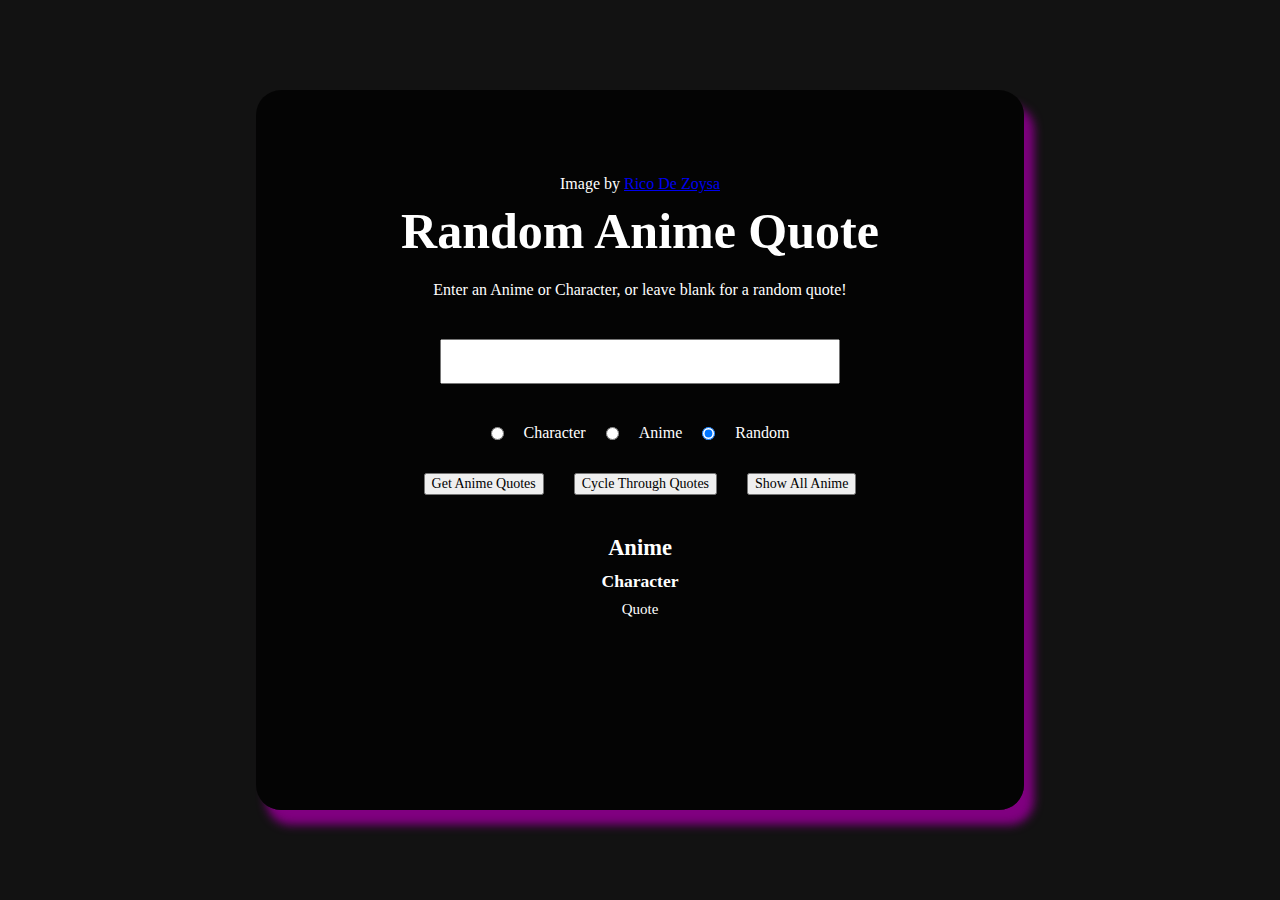
<file: anime-quotes-api/index.html>
<!DOCTYPE html>
<html lang="en">

<head>
	<meta charset="utf-8">
	<meta name="description" content="This is where your description goes">
	<meta name="keywords" content="one, two, three">

	<title>Anime Quotes!</title>

	<!-- external CSS link -->
	<link rel="stylesheet" href="css/normalize.css">
	<link rel="stylesheet" href="css/style.css">
</head>

<body>
	<main class="main">
		<header class="title">
			<p>Image by <a href="https://www.deviantart.com/ricodz">Rico De Zoysa</a></p>
			<h1>Random Anime Quote</h1>
		</header>

		<section>
			<label for="text">Enter an Anime or Character, or leave blank for a random quote!</label>
			<input type="text" name="" value="" id="text">
			<form action="">
				<input type="radio" name="quote-type" id="character" value="character"> <label for="character">
					Character</label>
				<input type="radio" name="quote-type" id="anime" value="anime"> <label for="anime"> Anime</label>
				<input type="radio" name="quote-type" id="random" value="random" checked> <label for="random">
					Random</label>
			</form>
		</section>

		<section>
			<button type="button" name="button" id="getQuote" onclick="displayRadioValue()">Get Anime Quotes</button>
			<button type="button" name="button" id="cycleQuote" onclick="displayRadioValue()">Cycle Through
				Quotes</button>
			<button type="button" name="button" id="showAll">Show All Anime</button>
		</section>

		<article class="Quotes">
			<h2 class="anime">Anime</h2>
			<h3 class="character">Character</h3>
			<blockquote class="quote">Quote</blockquote>
		</article>
	</main>

	<script type="text/javascript" src="js/main.js"></script>
</body>

</html>
</file>
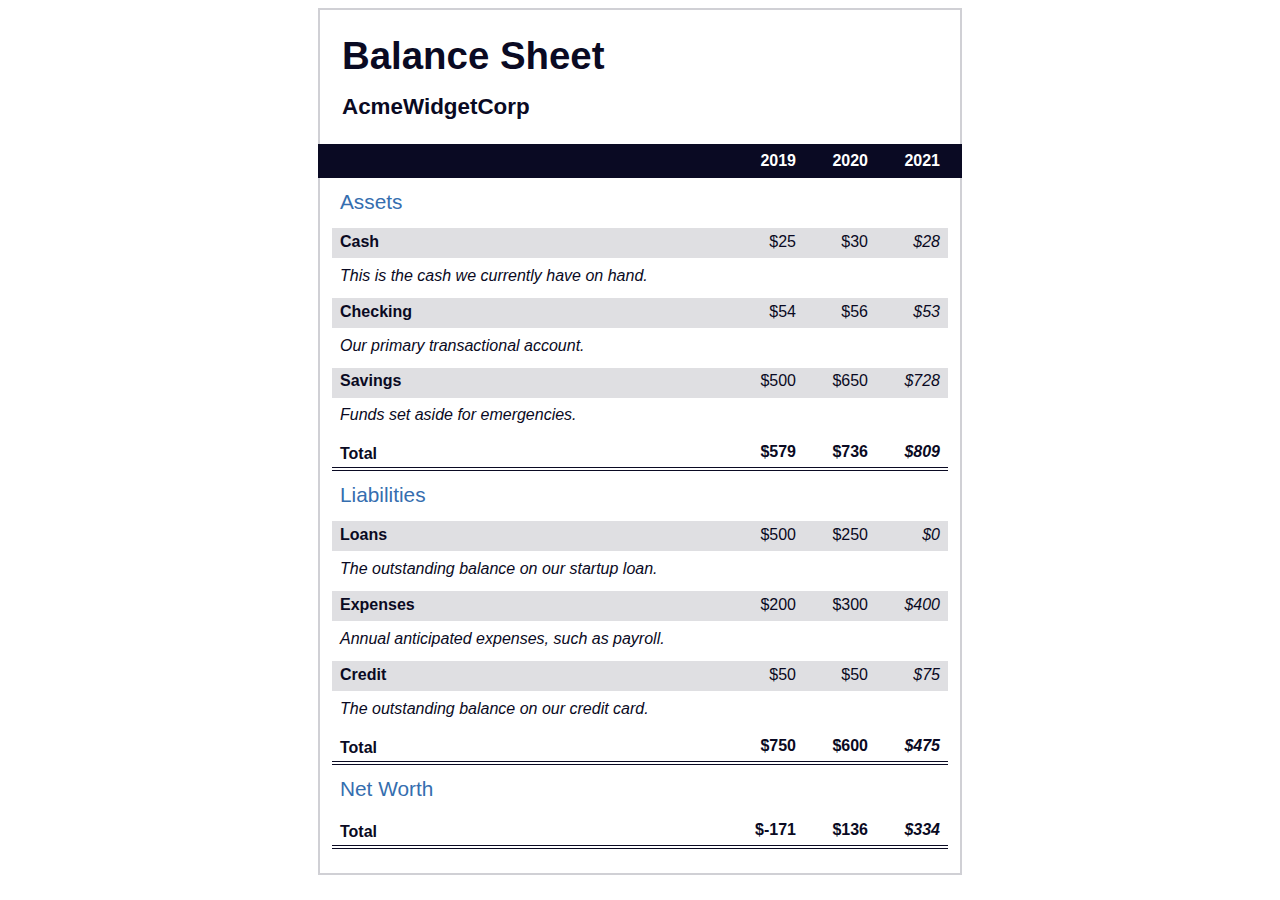
<file: Balance_Sheet/index.html>
<!DOCTYPE html>
<html>
  <head>
    <meta charset="UTF-8">
    <meta name="viewport" content="width=device-width, initial-scale=1.0">
    <title>Balance Sheet</title>
    <link rel="stylesheet" type="text/css" href="./styles.css">
  </head>
  <body>
    <main>
      <section>
        <h1>
          <span class="flex">
            <span>AcmeWidgetCorp</span>
            <span>Balance Sheet</span>
          </span>
        </h1>
        <div id="years" aria-hidden="true">
          <span class="year">2019</span>
          <span class="year">2020</span>
          <span class="year">2021</span>
        </div>
        <div class="table-wrap">
          <table>
            <caption>Assets</caption>
            <thead>
              <tr>
                <td></td>
                <th><span class="sr-only year">2019</span></th>
                <th><span class="sr-only year">2020</span></th>
                <th class="current"><span class="sr-only year">2021</span></th>
              </tr>
            </thead>
            <tbody>
              <tr class="data">
                <th>Cash <span class="description">This is the cash we currently have on hand.</span></th>
                <td>$25</td>
                <td>$30</td>
                <td class="current">$28</td>
              </tr>
              <tr class="data">
                <th>Checking <span class="description">Our primary transactional account.</span></th>
                <td>$54</td>
                <td>$56</td>
                <td class="current">$53</td>
              </tr>
              <tr class="data">
                <th>Savings <span class="description">Funds set aside for emergencies.</span></th>
                <td>$500</td>
                <td>$650</td>
                <td class="current">$728</td>
              </tr>
              <tr class="total">
                <th>Total <span class="sr-only">Assets</span></th>
                <td>$579</td>
                <td>$736</td>
                <td class="current">$809</td>
              </tr>
            </tbody>
          </table>
          <table>
            <caption>Liabilities</caption>
            <thead>
              <tr>
              <td></td>
              <th><span class="sr-only">2019</span></th>
              <th><span class="sr-only">2020</span></th>
              <th><span class="sr-only">2021</span></th>
              </tr>
            </thead>
            <tbody>
              <tr class="data">
                <th>Loans <span class="description">The outstanding balance on our startup loan.</span></th>
                <td>$500</td>
                <td>$250</td>
                <td class="current">$0</td>
              </tr>
              <tr class="data">
                <th>Expenses <span class="description">Annual anticipated expenses, such as payroll.</span></th>
                <td>$200</td>
                <td>$300</td>
                <td class="current">$400</td>
              </tr>
              <tr class="data">
                <th>Credit <span class="description">The outstanding balance on our credit card.</span></th>
                <td>$50</td>
                <td>$50</td>
                <td class="current">$75</td>
              </tr>
              <tr class="total">
                <th>Total <span class="sr-only">Liabilities</span></th>
                <td>$750</td>
                <td>$600</td>
                <td class="current">$475</td>
              </tr>
            </tbody>
          </table>
          <table>
            <caption>Net Worth</caption>
            <thead>
              <tr>
              <td></td>
              <th><span class="sr-only">2019</span></th>
              <th><span class="sr-only">2020</span></th>
              <th><span class="sr-only">2021</span></th>
              </tr>
            </thead>
            <tbody>
              <tr class="total">
                <th>Total <span class="sr-only">Net Worth</span></th>
                <td>$-171</td>
                <td>$136</td>
                <td class="current">$334</td>
              </tr>
            </tbody>
          </table>
        </div>
      </section>
    </main>
  </body>
</html>
</file>
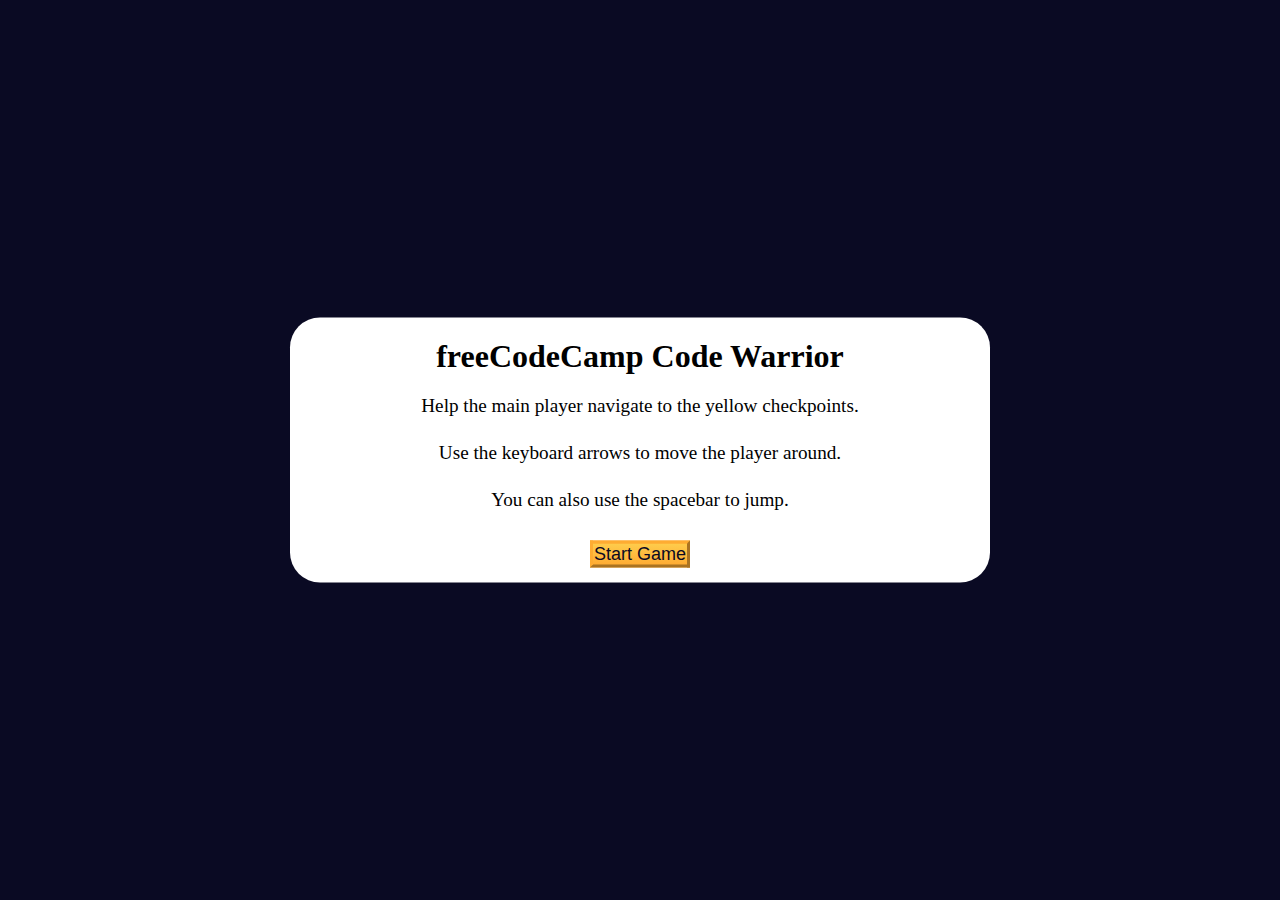
<file: building-a-platformer-game/index.html>
<!DOCTYPE html>
<html lang="en">
  <head>
    <meta charset="UTF-8" />
    <meta http-equiv="X-UA-Compatible" content="IE=edge" />
    <meta name="viewport" content="width=device-width, initial-scale=1.0" />
    <title>Learn Intermediate OOP by Building a Platformer Game</title>
    <link rel="stylesheet" href="./styles.css" />
  </head>
  <body>
    <div class="start-screen">
      <h1 class="main-title">freeCodeCamp Code Warrior</h1>
      <p class="instructions">
        Help the main player navigate to the yellow checkpoints.
      </p>
      <p class="instructions">
        Use the keyboard arrows to move the player around.
      </p>
      <p class="instructions">You can also use the spacebar to jump.</p>

      <div class="btn-container">
        <button class="btn" id="start-btn">Start Game</button>
      </div>
    </div>

    <div class="checkpoint-screen">
      <h2>Congrats!</h2>
      <p>You reached the last checkpoint.</p>
    </div>

    <canvas id="canvas"></canvas>

    <script src="./script.js"></script>
  </body>
</html>
</file>
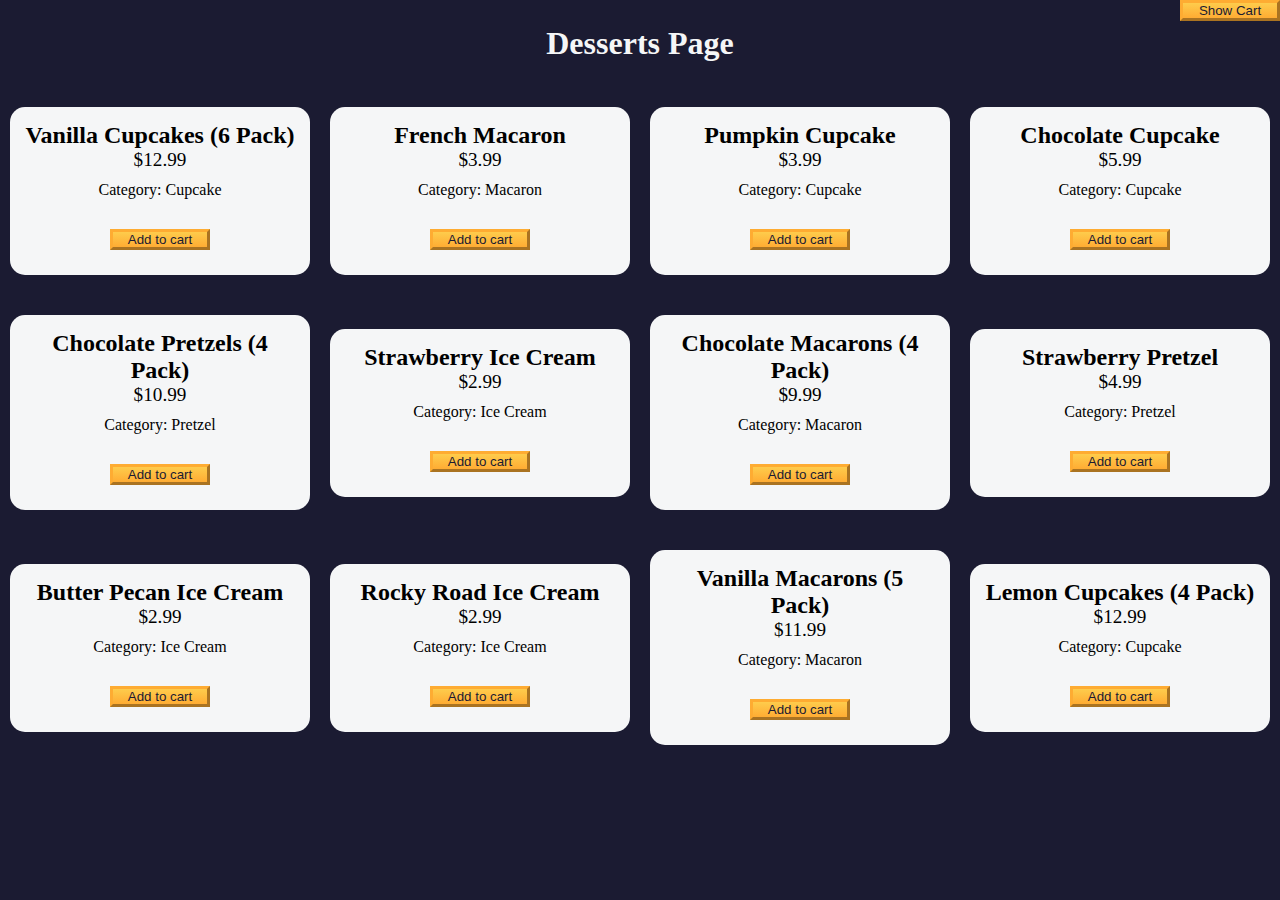
<file: building-a-shopping-cart/index.html>
<!DOCTYPE html>
<html lang="en">
  <head>
    <meta charset="UTF-8" />
    <meta http-equiv="X-UA-Compatible" content="IE=edge" />
    <meta name="viewport" content="width=device-width, initial-scale=1.0" />
    <title>freeCodeCamp Shopping Cart</title>
    <link rel="stylesheet" href="./styles.css" />
  </head>
  <body>
    <header>
      <h1 class="title">Desserts Page</h1>
    </header>
    <main>
      <button id="cart-btn" type="button" class="btn">
        <span id="show-hide-cart">Show</span> Cart
      </button>
      <div id="cart-container">
        <button class="btn" id="clear-cart-btn">Clear Cart</button>
        <div id="products-container"></div>
        <p>Total number of items: <span id="total-items">0</span></p>
        <p>Subtotal: <span id="subtotal">$0</span></p>
        <p>Taxes: <span id="taxes">$0</span></p>
        <p>Total: <span id="total">$0</span></p>
      </div>
      <div id="dessert-card-container"></div>
    </main>
    <script src="./script.js"></script>
  </body>
</html>
</file>
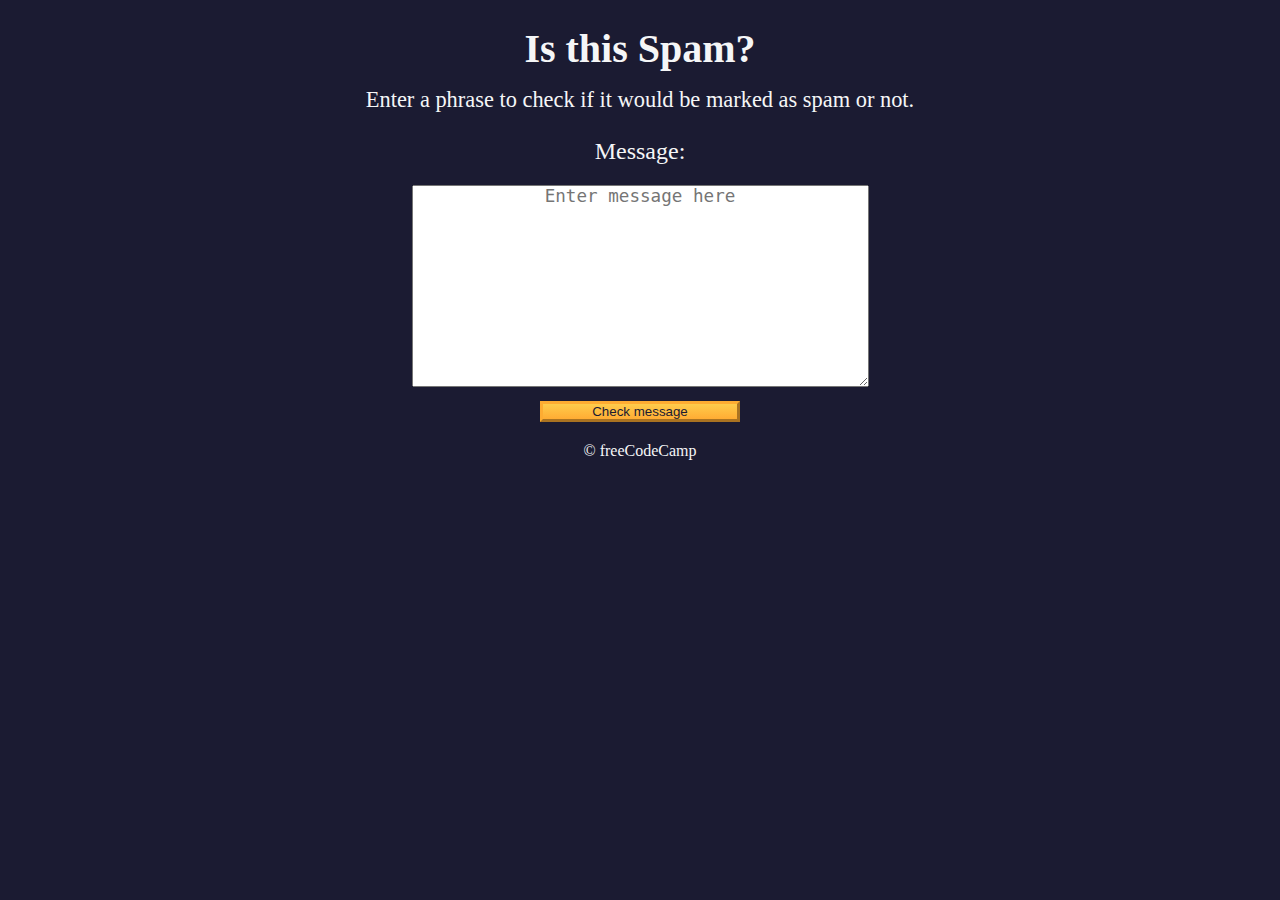
<file: building-a-spam-filter/index.html>
<!DOCTYPE html>
<html lang="en">
  <head>
    <meta charset="UTF-8" />
    <meta name="viewport" content="width=device-width" />
    <title>Learn Regular Expressions by Building a Spam Filter</title>
    <link rel="stylesheet" href="styles.css" />
  </head>

  <body>
    <header class="main-text">
      <h1 class="title">Is this Spam?</h1>
      <p class="description">
        Enter a phrase to check if it would be marked as spam or not.
      </p>
    </header>

    <main>
      <label class="message-label" for="message-input">Message: </label>
      <textarea
        placeholder="Enter message here"
        value=""
        type="text"
        name="message"
        id="message-input"
        rows="10"
        cols="40"
      ></textarea>
      <button class="btn" id="check-message-btn" type="button">
        Check message
      </button>
      <p id="result"></p>
    </main>

    <footer class="footer">&copy; freeCodeCamp</footer>
    <script src="./script.js"></script>
  </body>
</html>
</file>
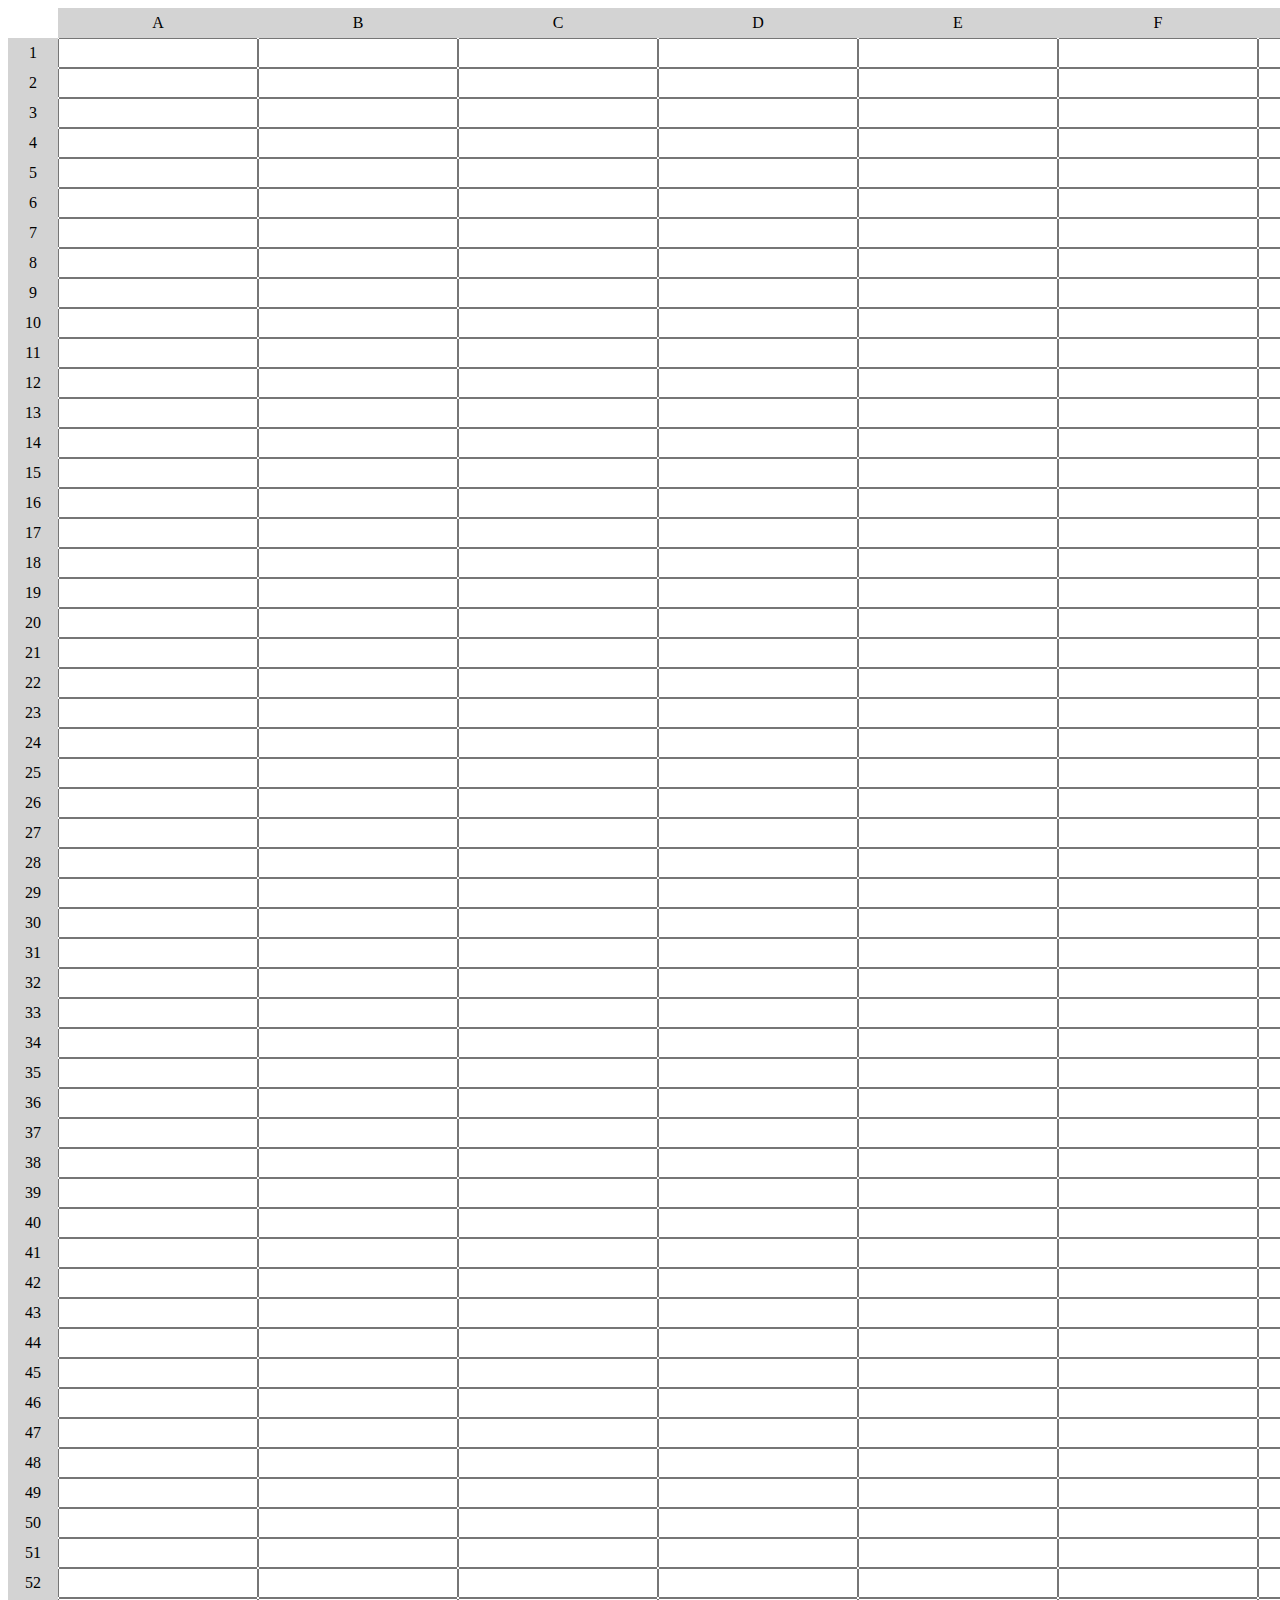
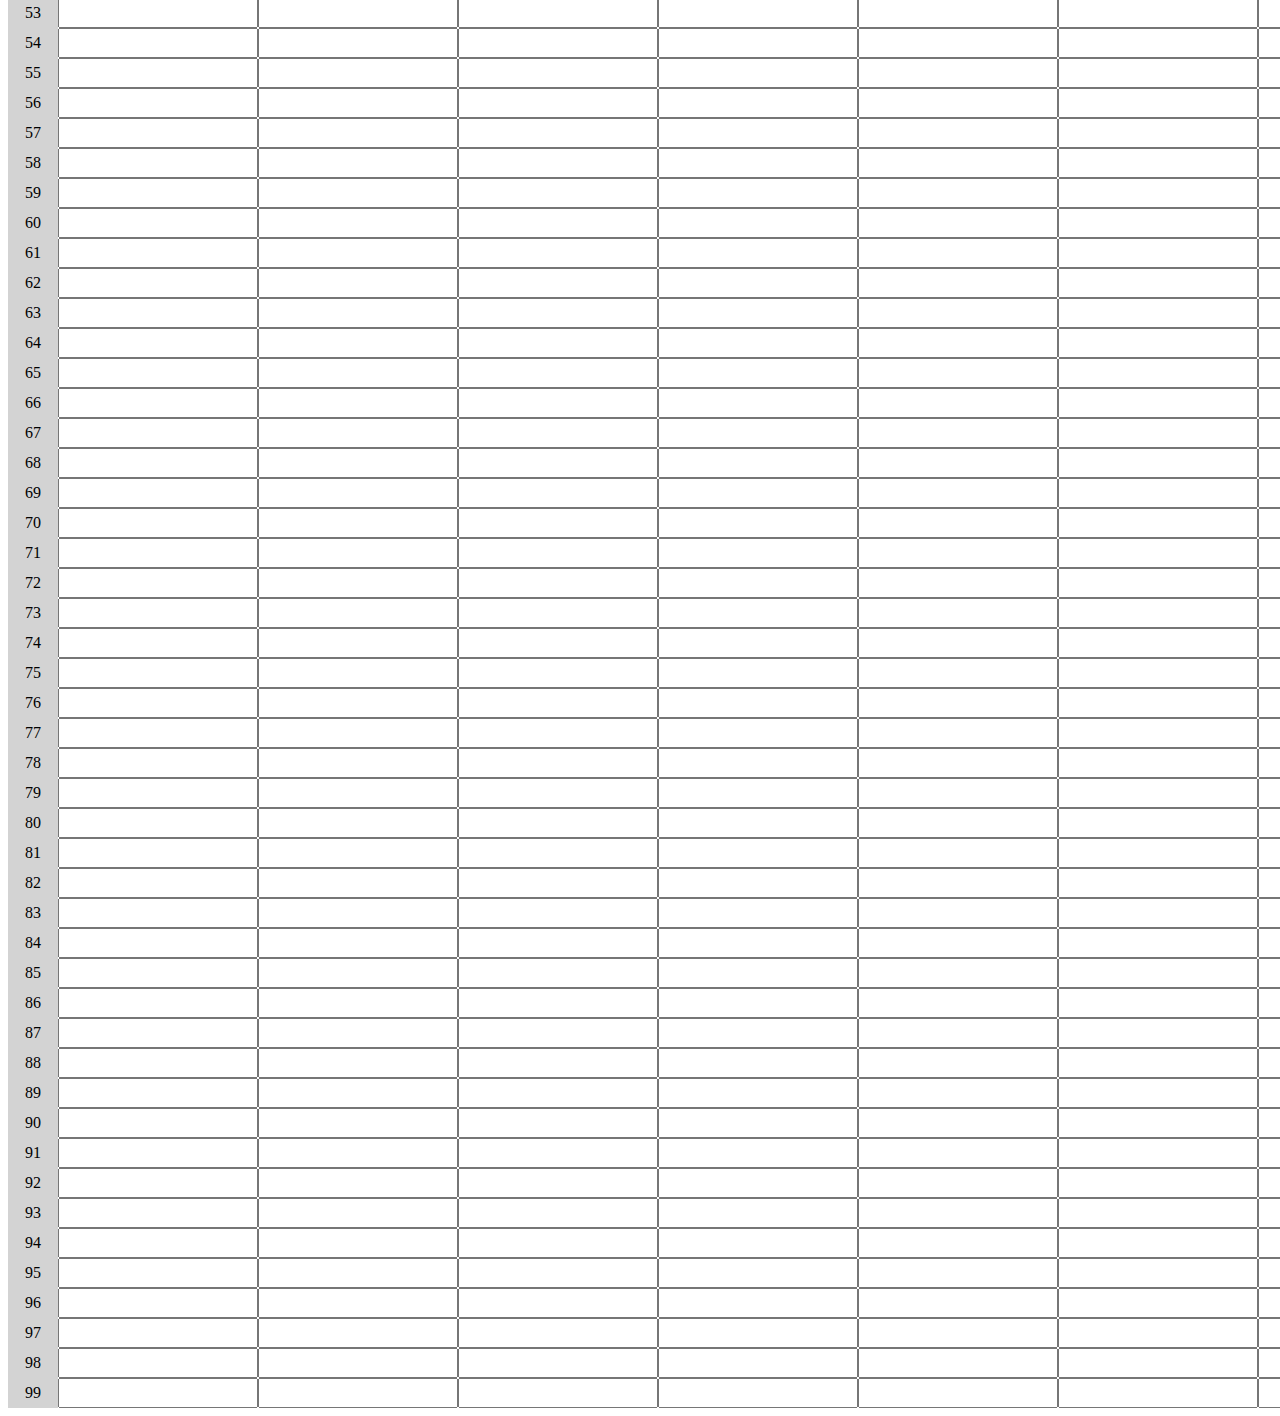
<file: building-a-spreadsheet/index.html>
<!DOCTYPE html>
<html lang="en">
  <head>
    <meta charset="utf-8" />
    <meta name="viewport" content="width=device-width, initial-scale=1" />
    <link rel="stylesheet" href="./styles.css" />
    <title>Functional Programming Spreadsheet</title>
  </head>
  <body>
    <div id="container">
      <div></div>
    </div>
    <script src="./script.js"></script>
  </body>
</html>
</file>
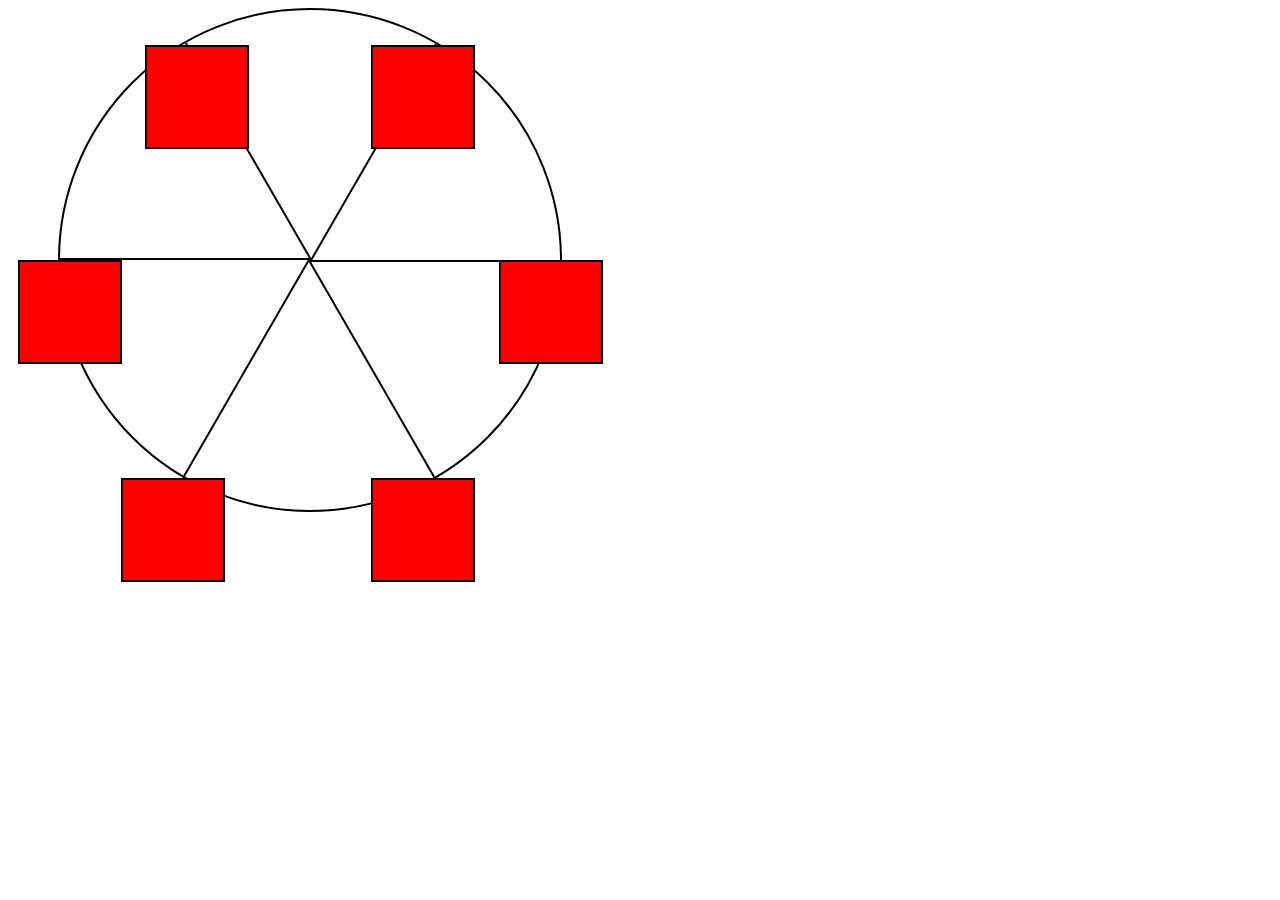
<file: Building_A_Ferris_Wheel/index.html>
<!DOCTYPE html>
<html>
  <head>
    <meta charset="UTF-8">
    <title>Ferris Wheel</title>
    <link rel="stylesheet" href="./styles.css">
  </head>
  <body>
    <div class="wheel">
      <span class="line"></span>
      <span class="line"></span>
      <span class="line"></span>
      <span class="line"></span>
      <span class="line"></span>
      <span class="line"></span>

      <div class="cabin"></div>
      <div class="cabin"></div>
      <div class="cabin"></div>
      <div class="cabin"></div>
      <div class="cabin"></div>
      <div class="cabin"></div>
    </div>
  </body>
</html>
</file>
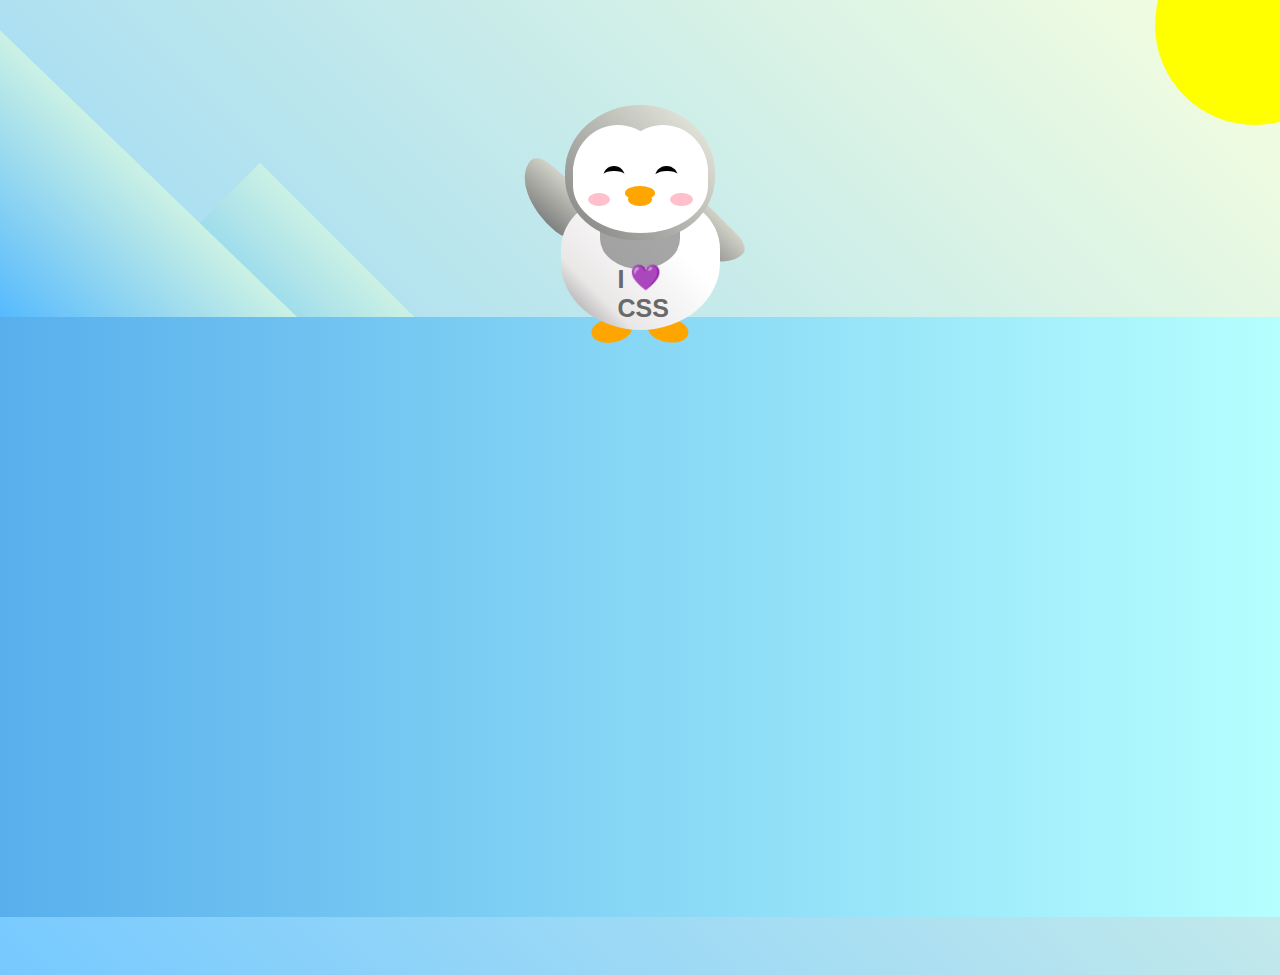
<file: Building_A_Penguin/index.html>
<!DOCTYPE html>
<html>
  <head>
    <meta charset="UTF-8" />
    <link rel="stylesheet" type="text/css" href="./styles.css" />
    <title>Penguin</title>
    <meta name="viewport" content="width=device-width, initial-scale=1.0" />
  </head>

  <body>
    <div class="left-mountain"></div>
    <div class="back-mountain"></div>
    <div class="sun"></div>
    <div class="penguin">
      <div class="penguin-head">
        <div class="face left"></div>
        <div class="face right"></div>
        <div class="chin"></div>
        <div class="eye left">
          <div class="eye-lid"></div>
        </div>
        <div class="eye right">
          <div class="eye-lid"></div>
        </div>
        <div class="blush left"></div>
        <div class="blush right"></div>
        <div class="beak top"></div>
        <div class="beak bottom"></div>
      </div>
      <div class="shirt">
        <div>💜</div>
        <p>I CSS</p>
      </div> 
      <div class="penguin-body">
        <div class="arm left"></div>
        <div class="arm right"></div>
        <div class="foot left"></div>
        <div class="foot right"></div>
      </div>
    </div>

    <div class="ground"></div>
  </body>
</html>
</file>
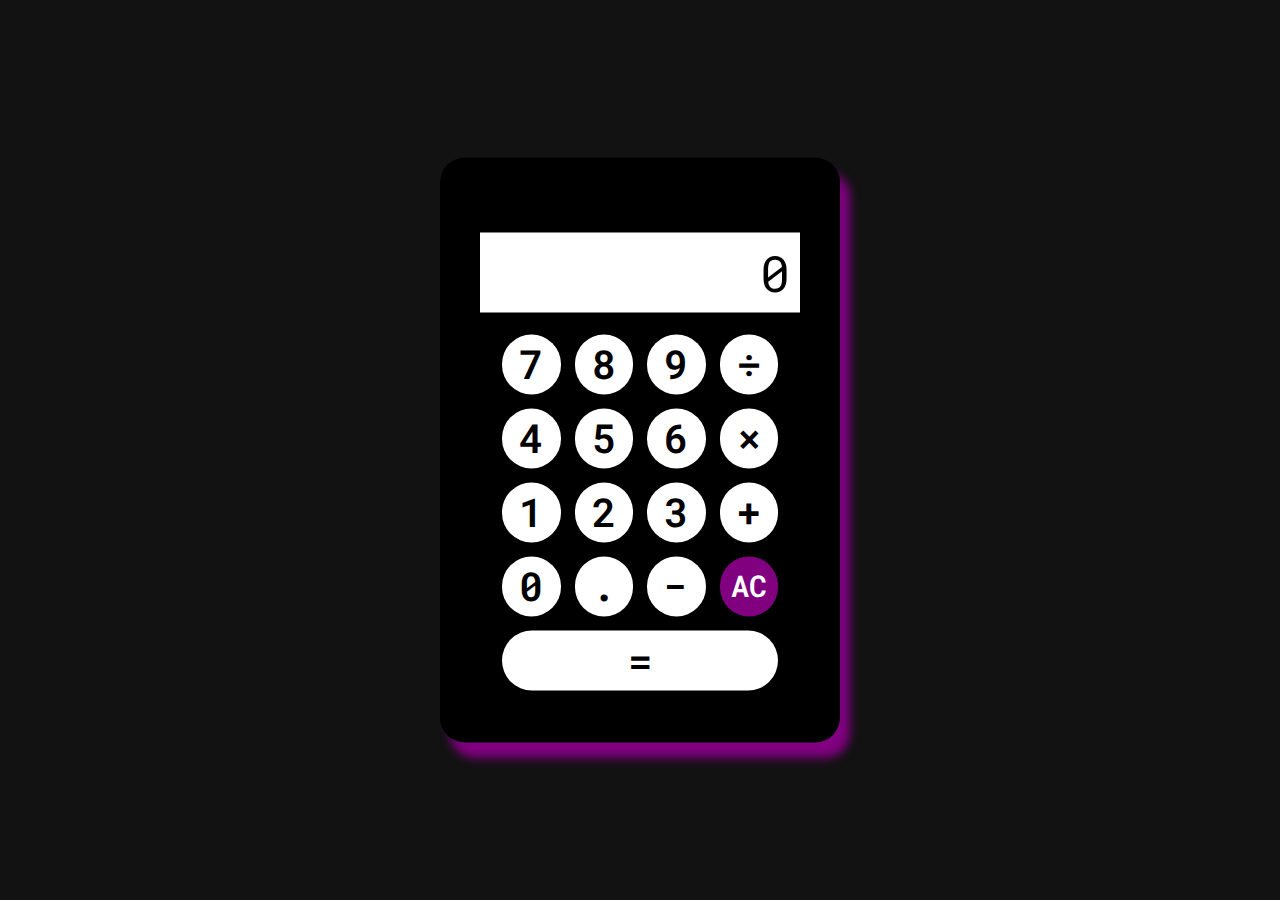
<file: Calculator/index.html>
<!DOCTYPE html>
<html lang="en">
<head>
    <meta charset="UTF-8">
    <meta http-equiv="X-UA-Compatible" content="IE=edge">
    <meta name="viewport" content="width=device-width, initial-scale=1.0">
    <title>Simple JS Calculator</title>
    <link rel="preconnect" href="https://fonts.googleapis.com">
    <link rel="preconnect" href="https://fonts.gstatic.com" crossorigin>
    <link href="https://fonts.googleapis.com/css2?family=Roboto+Mono:wght@400;600&display=swap" rel="stylesheet">
    <link rel="stylesheet" href="styles.css">
</head>
<body>
    <section class="calculator">
        <input type="text" class="calculator-screen" value="0" disabled />
        <section class="calculator-buttons">
            <button type="button" value="7">7</button>
            <button type="button" value="8">8</button>
            <button type="button" value="9">9</button>
            <button type="button" value="/">&divide;</button>

            <button type="button" value="4">4</button>
            <button type="button" value="5">5</button>
            <button type="button" value="6">6</button>
            <button type="button" value="*">&times;</button>

            <button type="button" value="1">1</button>
            <button type="button" value="2">2</button>
            <button type="button" value="3">3</button>
            <button type="button" value="+">&plus;</button>

            <button type="button" value="0">0</button>
            <button type="button" value=".">.</button>
            <button type="button" value="-">&minus;</button>
            <button type="button" value="AC" class="all-clear">AC</button>

            <button type="button" value="=">&equals;</button>
        </section>
    </section>
    <script src="main.js"></script>
</body>
</html>
</file>
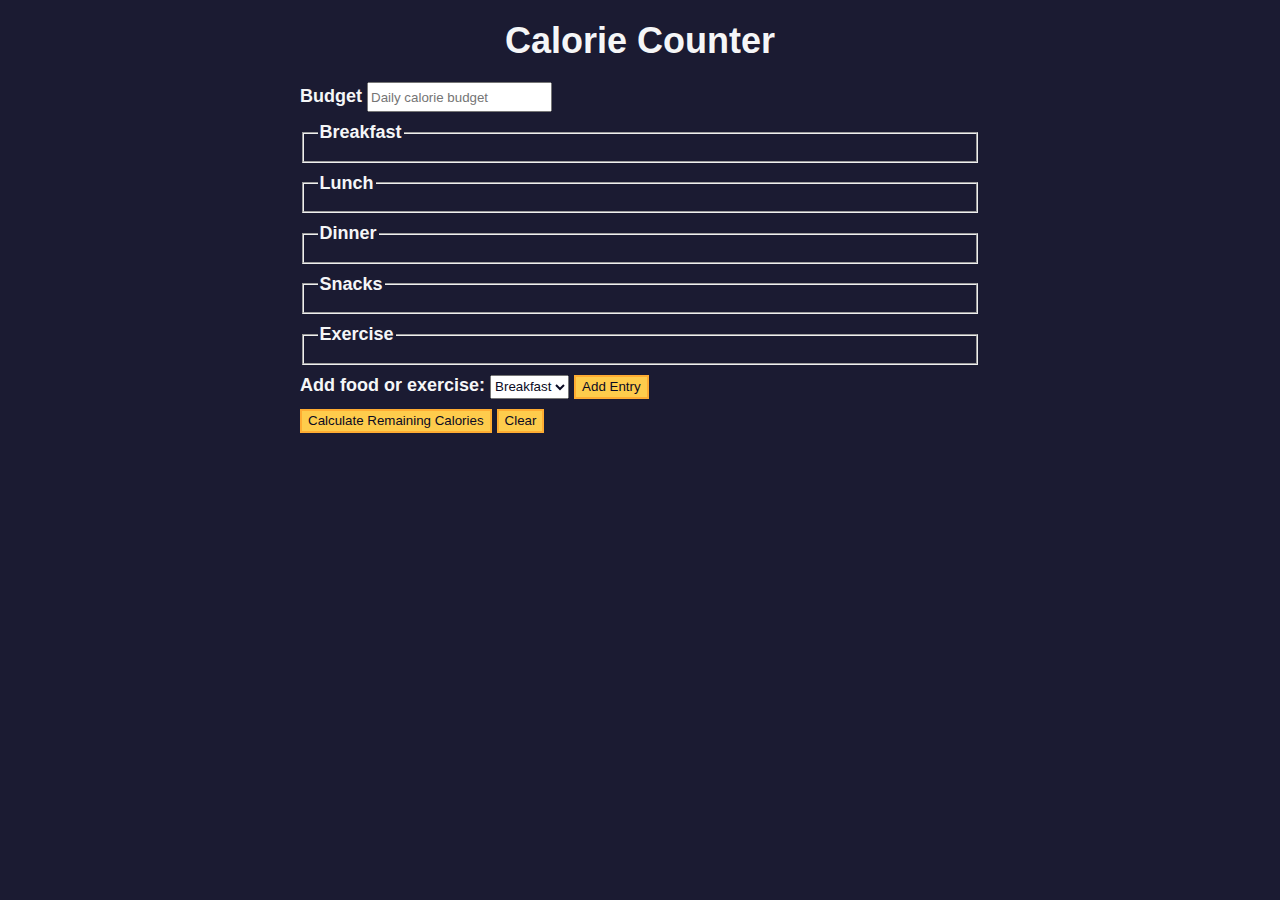
<file: Calorie Counter/index.html>
<!DOCTYPE html>
<html lang="en">
  <head>
    <meta charset="utf-8" />
    <meta name="viewport" content="width=device-width, initial-scale=1.0" />
    <link rel="stylesheet" href="styles.css" />
    <title>Calorie Counter</title>
  </head>
  <body>
    <main>
      <h1>Calorie Counter</h1>
      <div class="container">
        <form id="calorie-counter">
          <label for="budget">Budget</label>
          <input
            type="number"
            min="0"
            id="budget"
            placeholder="Daily calorie budget"
            required
          />
          <fieldset id="breakfast">
            <legend>Breakfast</legend>
            <div class="input-container"></div>
          </fieldset>
          <fieldset id="lunch">
            <legend>Lunch</legend>
            <div class="input-container"></div>
          </fieldset>
          <fieldset id="dinner">
            <legend>Dinner</legend>
            <div class="input-container"></div>
          </fieldset>
          <fieldset id="snacks">
            <legend>Snacks</legend>
            <div class="input-container"></div>
          </fieldset>
          <fieldset id="exercise">
            <legend>Exercise</legend>
            <div class="input-container"></div>
          </fieldset>
          <div class="controls">
            <span>
              <label for="entry-dropdown">Add food or exercise:</label>
              <select id="entry-dropdown" name="options">
                <option value="breakfast" selected>Breakfast</option>
                <option value="lunch">Lunch</option>
                <option value="dinner">Dinner</option>
                <option value="snacks">Snacks</option>
                <option value="exercise">Exercise</option>
              </select>
              <button type="button" id="add-entry">Add Entry</button>
            </span>
          </div>
          <div>
            <button type="submit">
              Calculate Remaining Calories
            </button>
            <button type="button" id="clear">Clear</button>
          </div>
        </form>
        <div id="output" class="output hide"></div>
      </div>
    </main>
    <script src="./script.js"></script>
  </body>
</html>
</file>
<file: anime-quotes-api/css/style.css>
/******************************************
/* CSS
/*******************************************/

/* Box Model Hack */
*{
  box-sizing: border-box;
}

/******************************************
/* LAYOUT
/*******************************************/
img{
  display: block;
  margin: 0 auto;
}

html {
  background: #121212;
  color: #FFFFFF;
  font-size: 62.5%; 
  background-image: url(https://images4.alphacoders.com/973/973967.jpg);
  background-repeat: no-repeat;
  background-attachment: fixed;
  background-size: 100% 100%;
}

body {
  display: flex;
  flex-direction: column;
  justify-content: center;
}

main {
  position: absolute;
  top: 50%;
  left: 50%;
  transform: translate(-50%, -50%);
  width: 60%;
  height: 80%;
  padding: 25px;
  padding-top: 75px;
  background: rgba(0, 0, 0, .75);
  border-radius: 25px;
  box-shadow: 10px 15px 10px purple;
  display: flex;
  flex-direction: column;
  justify-content: center;
  align-items: center;
}

header {
  font-size: 2.5rem;
}

form {
  display: flex;
  flex-direction: row;
  gap: 20px;
}

label {
  font-size: 1.5rem;
}

section {
  display: flex;
  flex-direction: column;
  justify-content: center;
  align-items: center;
  gap: 30px;
}

section + section {
  display: flex;
  flex-direction: row;
  gap: 30px;
  padding: 20px 0 30px 0;
  font-size: 1.4rem;
}

article {
  height: 500px;
  overflow: auto;
  font-size: 1.5rem;
  width: 75%;
}
/******************************************
/* ADDITIONAL STYLES
/*******************************************/
input[type=radio] {
  padding: 5px;
}

input[type=text] {
  width: 400px;
  height: 45px;
  font-size: 2rem;
}

p, label {
  font-size: 1.6rem;
}

h1, h2, h3, blockquote, label, p {
  text-align: center;
  margin: 10px 0;
}
</file>
<file: Balance_Sheet/styles.css>
span[class~="sr-only"] {
  border: 0 !important;
  clip: rect(1px, 1px, 1px, 1px) !important;
  clip-path: inset(50%) !important;
  -webkit-clip-path: inset(50%) !important;
  height: 1px !important;
  width: 1px !important;
  position: absolute !important;
  overflow: hidden !important;
  white-space: nowrap !important;
  padding: 0 !important;
  margin: -1px !important;
}

html {
  box-sizing: border-box;
}

body {
  font-family: sans-serif;
  color: #0a0a23;
}

h1 {
  max-width: 37.25rem;
  margin: 0 auto;
  padding: 1.5rem 1.25rem;
}

h1 .flex {
  display: flex;
  flex-direction: column-reverse;
  gap: 1rem;
}

h1 .flex span:first-of-type {
  font-size: 0.7em;
}

h1 .flex span:last-of-type {
  font-size: 1.2em;
}

section {
  max-width: 40rem;
  margin: 0 auto;
  border: 2px solid #d0d0d5;
}

#years {
  display: flex;
  justify-content: flex-end;
  position: sticky;
  top: 0;
  background: #0a0a23;
  color: #fff;
  z-index: 999;
  padding: 0.5rem calc(1.25rem + 2px) 0.5rem 0;
  margin: 0 -2px;
}

#years span[class] {
  font-weight: bold;
  width: 4.5rem;
  text-align: right;
}

.table-wrap {
  padding: 0 0.75rem 1.5rem 0.75rem;
}

table {
  border-collapse: collapse;
  border: 0;
  width: 100%;
  position: relative;
  margin-top: 3rem;
}

table caption {
  color: #356eaf;
  font-size: 1.3em;
  font-weight: normal;
  position: absolute;
  top: -2.25rem;
  left: 0.5rem;
}

tbody td {
  width: 100vw;
  min-width: 4rem;
  max-width: 4rem;
}

tbody th {
  width: calc(100% - 12rem);
}

tr[class="total"] {
  border-bottom: 4px double #0a0a23;
  font-weight: bold;
}

tr[class="total"] th {
  text-align: left;
  padding: 0.5rem 0 0.25rem 0.5rem;
}

tr.total td {
  text-align: right;
  padding: 0 0.25rem;
}

tr.total td:nth-of-type(3) {
  padding-right: 0.5rem;
}

tr.total:hover {
  background-color: #99c9ff;
}

td.current {
  font-style: italic;
}

tr.data {
  background-image: linear-gradient(to bottom, #dfdfe2 1.845rem, white 1.845rem);
}

tr.data th {
  text-align: left;
  padding-top: 0.3rem;
  padding-left: 0.5rem;
}

tr.data th .description {
  display: block;
  font-weight: normal;
  font-style: italic;
  padding: 1rem 0 0.75rem;
  margin-right: -13.5rem;
}

tr.data td {
  vertical-align: top;
  padding: 0.3rem 0.25rem 0;
  text-align: right;
}

tr.data td:last-of-type {
  padding-right: 0.5rem;
}
</file>
<file: building-a-platformer-game/styles.css>
* {
    margin: 0;
    padding: 0;
    box-sizing: border-box;
  }
  
  :root {
    --main-bg-color: #0a0a23;
    --section-bg-color: #ffffff;
    --golden-yellow: #feac32;
  }
  
  body {
    background-color: var(--main-bg-color);
  }
  
  .start-screen {
    background-color: var(--section-bg-color);
    width: 100%;
    position: absolute;
    top: 50%;
    left: 50%;
    margin-right: -50%;
    transform: translate(-50%, -50%);
    border-radius: 30px;
    padding: 20px;
    padding-bottom: 5px;
  }
  
  .main-title {
    text-align: center;
  }
  
  .instructions {
    text-align: center;
    font-size: 1.2rem;
    margin: 15px;
    line-height: 2rem;
  }
  
  .btn {
    cursor: pointer;
    width: 100px;
    margin: 10px;
    color: #0a0a23;
    font-size: 18px;
    background-color: var(--golden-yellow);
    background-image: linear-gradient(#fecc4c, #ffac33);
    border-color: var(--golden-yellow);
    border-width: 3px;
  }
  
  .btn:hover {
    background-image: linear-gradient(#ffcc4c, #f89808);
  }
  
  .btn-container {
    display: flex;
    align-items: center;
    justify-content: center;
  }
  
  .checkpoint-screen {
    position: absolute;
    left: 0;
    right: 0;
    margin-left: auto;
    margin-right: auto;
    width: 100%;
    text-align: center;
    background-color: var(--section-bg-color);
    border-radius: 20px;
    padding: 10px;
    display: none;
  }
  
  #canvas {
    display: none;
  }
  
  @media (min-width: 768px) {
    .start-screen {
      width: 60%;
      max-width: 700px;
    }
  
    .checkpoint-screen {
      max-width: 300px;
    }
  }
</file>
<file: building-a-shopping-cart/styles.css>
*,
*::before,
*::after {
  margin: 0;
  padding: 0;
  box-sizing: border-box;
}

:root {
  --dark-grey: #1b1b32;
  --light-grey: #f5f6f7;
  --black: #000;
  --white: #fff;
  --grey: #3b3b4f;
  --golden-yellow: #fecc4c;
  --yellow: #ffcc4c;
  --gold: #feac32;
  --orange: #ffac33;
  --dark-orange: #f89808;
}

body {
  background-color: var(--dark-grey);
}

.title {
  color: var(--light-grey);
  text-align: center;
  margin: 25px 0;
}

#dessert-card-container {
  display: flex;
  flex-direction: column;
  flex-wrap: wrap;
  align-items: center;
}

.dessert-card {
  background-color: var(--light-grey);
  padding: 15px;
  text-align: center;
  border-radius: 15px;
  margin: 20px 10px;
}

.dessert-price {
  font-size: 1.2rem;
}

.btn {
  display: block;
  cursor: pointer;
  width: 100px;
  color: var(--dark-grey);
  background-color: var(--gold);
  background-image: linear-gradient(var(--golden-yellow), var(--orange));
  border-color: var(--gold);
  border-width: 3px;
}

.btn:hover {
  background-image: linear-gradient(var(--yellow), var(--dark-orange));
}

#cart-btn {
  position: absolute;
  top: 0;
  right: 0;
}

.add-to-cart-btn {
  margin: 30px auto 10px;
}

#cart-container {
  display: none;
  position: absolute;
  top: 60px;
  right: 0;
  background-color: var(--light-grey);
  width: 200px;
  height: 400px;
  border: 8px double var(--black);
  border-radius: 15px;
  text-align: center;
  font-size: 1.2rem;
  overflow-y: scroll;
}

.product {
  margin: 25px 0;
}

.product-count {
  display: inline-block;
  margin-right: 10px;
}

.product-category {
  margin: 10px 0;
}

@media (min-width: 768px) {
  #dessert-card-container {
    flex-direction: row;
  }

  .dessert-card {
    flex: 1 0 21%;
  }

  #cart-container {
    width: 300px;
  }
}
</file>
<file: building-a-spam-filter/styles.css>
*,
*::before,
*::after {
  box-sizing: border-box;
  margin: 0;
  padding: 0;
}

:root {
  --dark-grey: #1b1b32;
  --light-grey: #f5f6f7;
  --golden-yellow: #fecc4c;
  --yellow: #ffcc4c;
  --gold: #feac32;
  --orange: #ffac33;
  --dark-orange: #f89808;
}

body {
  background-color: var(--dark-grey);
  color: var(--light-grey);
}

body,
#message-input:placeholder-shown {
  text-align: center;
}

textarea {
  max-width: 90%;
}

.main-text {
  margin: 25px 0;
}

.title {
  font-size: 2.5rem;
}

.description {
  margin-top: 15px;
  font-size: 1.4rem;
}

.message-label {
  display: block;
  margin-bottom: 20px;
  font-size: 1.5rem;
}

#message-input:placeholder-shown,
textarea {
  font-size: 1.1rem;
}

.btn {
  display: block;
  cursor: pointer;
  width: 200px;
  margin: 10px auto;
  color: var(--dark-grey);
  background-color: var(--gold);
  background-image: linear-gradient(var(--golden-yellow), var(--orange));
  border-color: var(--gold);
  border-width: 3px;
}

.btn:hover {
  background-image: linear-gradient(var(--yellow), var(--dark-orange));
}

#result {
  font-size: 2rem;
  margin: 20px 0;
}

.footer {
  margin-top: 10px;
}
</file>
<file: building-a-spreadsheet/styles.css>
#container {
    display: grid;
    grid-template-columns: 50px repeat(10, 200px);
    grid-template-rows: repeat(11, 30px);
  }
  
  .label {
    background-color: lightgray;
    text-align: center;
    vertical-align: middle;
    line-height: 30px;
  }
</file>
<file: Building_A_Ferris_Wheel/styles.css>
.wheel {
  border: 2px solid black;
  border-radius: 50%;
  margin-left: 50px;
  position: absolute;
  height: 55vw;
  width: 55vw;
  max-width: 500px;
  max-height: 500px;
  animation-name: wheel;
  animation-duration: 10s;
  animation-iteration-count: infinite;
  animation-timing-function: linear;
}

.line {
  background-color: black;
  width: 50%;
  height: 2px;
  position: absolute;
  top: 50%;
  left: 50%;
  transform-origin: 0% 0%;
}

.line:nth-of-type(2) {
  transform: rotate(60deg);
}
.line:nth-of-type(3) {
  transform: rotate(120deg);
}
.line:nth-of-type(4) {
  transform: rotate(180deg);
}
.line:nth-of-type(5) {
  transform: rotate(240deg);
}
.line:nth-of-type(6) {
  transform: rotate(300deg);
}

.cabin {
  background-color: red;
  width: 20%;
  height: 20%;
  position: absolute;
  border: 2px solid;
  transform-origin: 50% 0%;
  animation: cabins 10s ease-in-out infinite;
}

.cabin:nth-of-type(1) {
  right: -8.5%;
  top: 50%;
}
.cabin:nth-of-type(2) {
  right: 17%;
  top: 93.5%;
}
.cabin:nth-of-type(3) {
  right: 67%;
  top: 93.5%;
}
.cabin:nth-of-type(4) {
  left: -8.5%;
  top: 50%;
}
.cabin:nth-of-type(5) {
  left: 17%;
  top: 7%;
}
.cabin:nth-of-type(6) {
  right: 17%;
  top: 7%;
}

@keyframes wheel {
   0% {
     transform: rotate(0deg);
   }
   100% {
     transform: rotate(360deg);
   }
}

@keyframes cabins {
  0% {
    transform: rotate(0deg);
  }
  25% {
    background-color: yellow;
  }
  50% {
    background-color: purple;
  }
  75% {
    background-color: yellow;
  }
  100% {
    transform: rotate(-360deg);
  }
}
</file>
<file: Building_A_Penguin/styles.css>
:root {
  --penguin-face: white;
  --penguin-picorna: orange;
  --penguin-skin: gray;
}

body {
  background: linear-gradient(45deg, rgb(118, 201, 255), rgb(247, 255, 222));
  margin: 0;
  padding: 0;
  width: 100%;
  height: 100vh;
  overflow: clip;
}

.left-mountain {
  width: 300px;
  height: 300px;
  background: linear-gradient(rgb(203, 241, 228), rgb(80, 183, 255));
  position: absolute;
  transform: skew(0deg, 44deg);
  z-index: 2;
  margin-top: 100px;
}

.back-mountain {
  width: 300px;
  height: 300px;
  background: linear-gradient(rgb(203, 241, 228), rgb(47, 170, 255));
  position: absolute;
  z-index: 1;
  transform: rotate(45deg);
  left: 110px;
  top: 225px;
}

.sun {
  width: 200px;
  height: 200px;
  background-color: yellow;
  position: absolute;
  border-radius: 50%;
  top: -75px;
  right: -75px;
}

.penguin {
  width: 300px;
  height: 300px;
  margin: auto;
  margin-top: 75px;
  z-index: 4;
  position: relative;
  transition: transform 1s ease-in-out 0ms;
}

.penguin * {
  position: absolute;
}

.penguin:active {
  transform: scale(1.5);
  cursor: not-allowed;
}

.penguin-head {
  width: 50%;
	height: 45%;
  background: linear-gradient(
    45deg,
		var(--penguin-skin),
		rgb(239, 240, 228)
	);
	border-radius: 70% 70% 65% 65%;
  top: 10%;
  left: 25%;
  z-index: 1;
}

.face {
  width: 60%;
  height: 70%;
  background-color: var(--penguin-face);
  border-radius: 70% 70% 60% 60%;
  top: 15%;
}

.face.left {
  left: 5%;
}

.face.right {
  right: 5%;
}

.chin {
  width: 90%;
  height: 70%;
  background-color: var(--penguin-face);
  top: 25%;
  left: 5%;
  border-radius: 70% 70% 100% 100%;
}

.eye {
  width: 15%;
  height: 17%;
  background-color: black;
  top: 45%;
  border-radius: 50%;
}

.eye.left {
  left: 25%;
}

.eye.right {
  right: 25%;
}

.eye-lid {
  width: 150%;
  height: 100%;
  background-color: var(--penguin-face);
  top: 25%;
  left: -23%;
  border-radius: 50%;
}

.blush {
  width: 15%;
  height: 10%;
  background-color: pink;
  top: 65%;
  border-radius: 50%;
}

.blush.left {
  left: 15%;
}

.blush.right {
  right: 15%;
}

.beak {
  height: 10%;
  background-color: var(--penguin-picorna);
  border-radius: 50%;
}

.beak.top {
  width: 20%;
	top: 60%;
	left: 40%;
}

.beak.bottom {
  width: 16%;
  top: 65%;
  left: 42%;
}

.shirt {
  font: bold 25px Helvetica, sans-serif;
  top: 165px;
  left: 127.5px;
  z-index: 1;
  color: #6a6969;
}

.shirt div {
  font-weight:  initial;
  top: 22.5px;
  left: 12px;
}

.penguin-body {
  width: 53%;
  height: 45%;
  background: linear-gradient(
    45deg,
		rgb(134, 133, 133) 0%,
		rgb(234, 231, 231) 25%,
		white 67%
	);
  border-radius: 80% 80% 100% 100%;
  top: 40%;
  left: 23.5%;
}

.penguin-body::before {
  content: "";
  position: absolute;
  width: 50%;
  height: 45%;
  background-color: var(--penguin-skin);
  top: 10%;
  left: 25%;
  border-radius: 0% 0% 100% 100%;
  opacity: 70%;
}

.arm {
  width: 30%;
  height: 60%;
  background: linear-gradient(
    90deg,
    var(--penguin-skin),
    rgb(209, 210, 199)
  );
  border-radius: 30% 30% 30% 120%;
  z-index: -1;
}

.arm.left {
  top: 35%;
  left: 5%;
  transform-origin: top left; 
  transform: rotate(130deg) scaleX(-1);
  animation: 3s linear infinite wave;
}

.arm.right {
  top: 0%;
  right: -5%;
  transform: rotate(-45deg);
}

@keyframes wave {
  10% {
    transform: rotate(110deg) scaleX(-1);
  }
  20% {
    transform: rotate(130deg) scaleX(-1);
  }
  30% {
    transform: rotate(110deg) scaleX(-1);
  }
  40% {
    transform: rotate(130deg) scaleX(-1);
  }
}

.foot {
  width:  15%;
  height: 30%;
  background-color: var(--penguin-picorna);
  top: 85%;
  border-radius: 50%;
  z-index: -1;
}

.foot.left {
  left: 25%;
  transform: rotate(80deg);
}

.foot.right {
  right: 25%;
  transform: rotate(-80deg);
}

.ground {
  width: 100vw;
  height: calc(100vh - 300px);
  background: linear-gradient(90deg, rgb(88, 175, 236), rgb(182, 255, 255));
  z-index: 3;
  position: absolute;
  margin-top: -58px;
}
</file>
<file: Calculator/styles.css>
html {
    font-size: 62.5%;
    box-sizing: border-box;
    background: #121212;
}

*, *::before, *::after {
    margin: 0;
    padding: 0;
    box-sizing: inherit;
}

.calculator {
    position: absolute;
    top: 50%;
    left: 50%;
    transform: translate(-50%, -50%);
    width: 400px;
    padding: 40px;
    padding-top: 75px;
    background: black;
    border-radius: 25px;
    box-shadow: 10px 15px 10px purple;
}

.calculator-screen {
    font-family: 'Roboto Mono', monospace;
    font-weight: 400;
    width: 100%;
    font-size: 5rem;
    height: 80px;
    border: none;
    background: white;
    color: black;
    text-align: right;
    padding-right: 10px;
}

.calculator-buttons {
    display: flex;
    flex-direction: row;
    flex-wrap: wrap;
    padding: 15px;
    padding-bottom: 5px;
}

button {
    font-family: 'Roboto Mono', monospace;
    height: 60px;
    background: white;
    border: none;
    border-radius: 30px;
    font-size: 4rem;
    font-weight: 600;
    color: black;
    margin: 7px;
    padding: 2px 5px 5px 5px;
    flex: 1 0 18%;
}

.all-clear {
    background: purple;
    color: white;
    font-size: 3rem;
}

button:hover {
    background:#eaeaea67;
}
</file>
<file: Calorie Counter/styles.css>
:root {
    --light-grey: #f5f6f7;
    --dark-blue: #0a0a23;
    --fcc-blue: #1b1b32;
    --light-yellow: #fecc4c;
    --dark-yellow: #feac32;
    --light-pink: #ffadad;
    --dark-red: #850000;
    --light-green: #acd157;
  }
  
  body {
    font-family: "Lato", Helvetica, Arial, sans-serif;
    font-size: 18px;
    background-color: var(--fcc-blue);
    color: var(--light-grey);
  }
  
  h1 {
    text-align: center;
  }
  
  .container {
    width: 90%;
    max-width: 680px;
  }
  
  h1,
  .container,
  .output {
    margin: 20px auto;
  }
  
  label,
  legend {
    font-weight: bold;
  }
  
  .input-container {
    display: flex;
    flex-direction: column;
  }
  
  button {
    cursor: pointer;
    text-decoration: none;
    background-color: var(--light-yellow);
    border: 2px solid var(--dark-yellow);
  }
  
  button,
  input,
  select {
    min-height: 24px;
    color: var(--dark-blue);
  }
  
  fieldset,
  label,
  button,
  input,
  select {
    margin-bottom: 10px;
  }
  
  .output {
    border: 2px solid var(--light-grey);
    padding: 10px;
    text-align: center;
  }
  
  .hide {
    display: none;
  }
  
  .output span {
    font-weight: bold;
    font-size: 1.2em;
  }
  
  .surplus {
    color: var(--light-pink);
  }
  
  .deficit {
    color: var(--light-green);
  }
</file>
